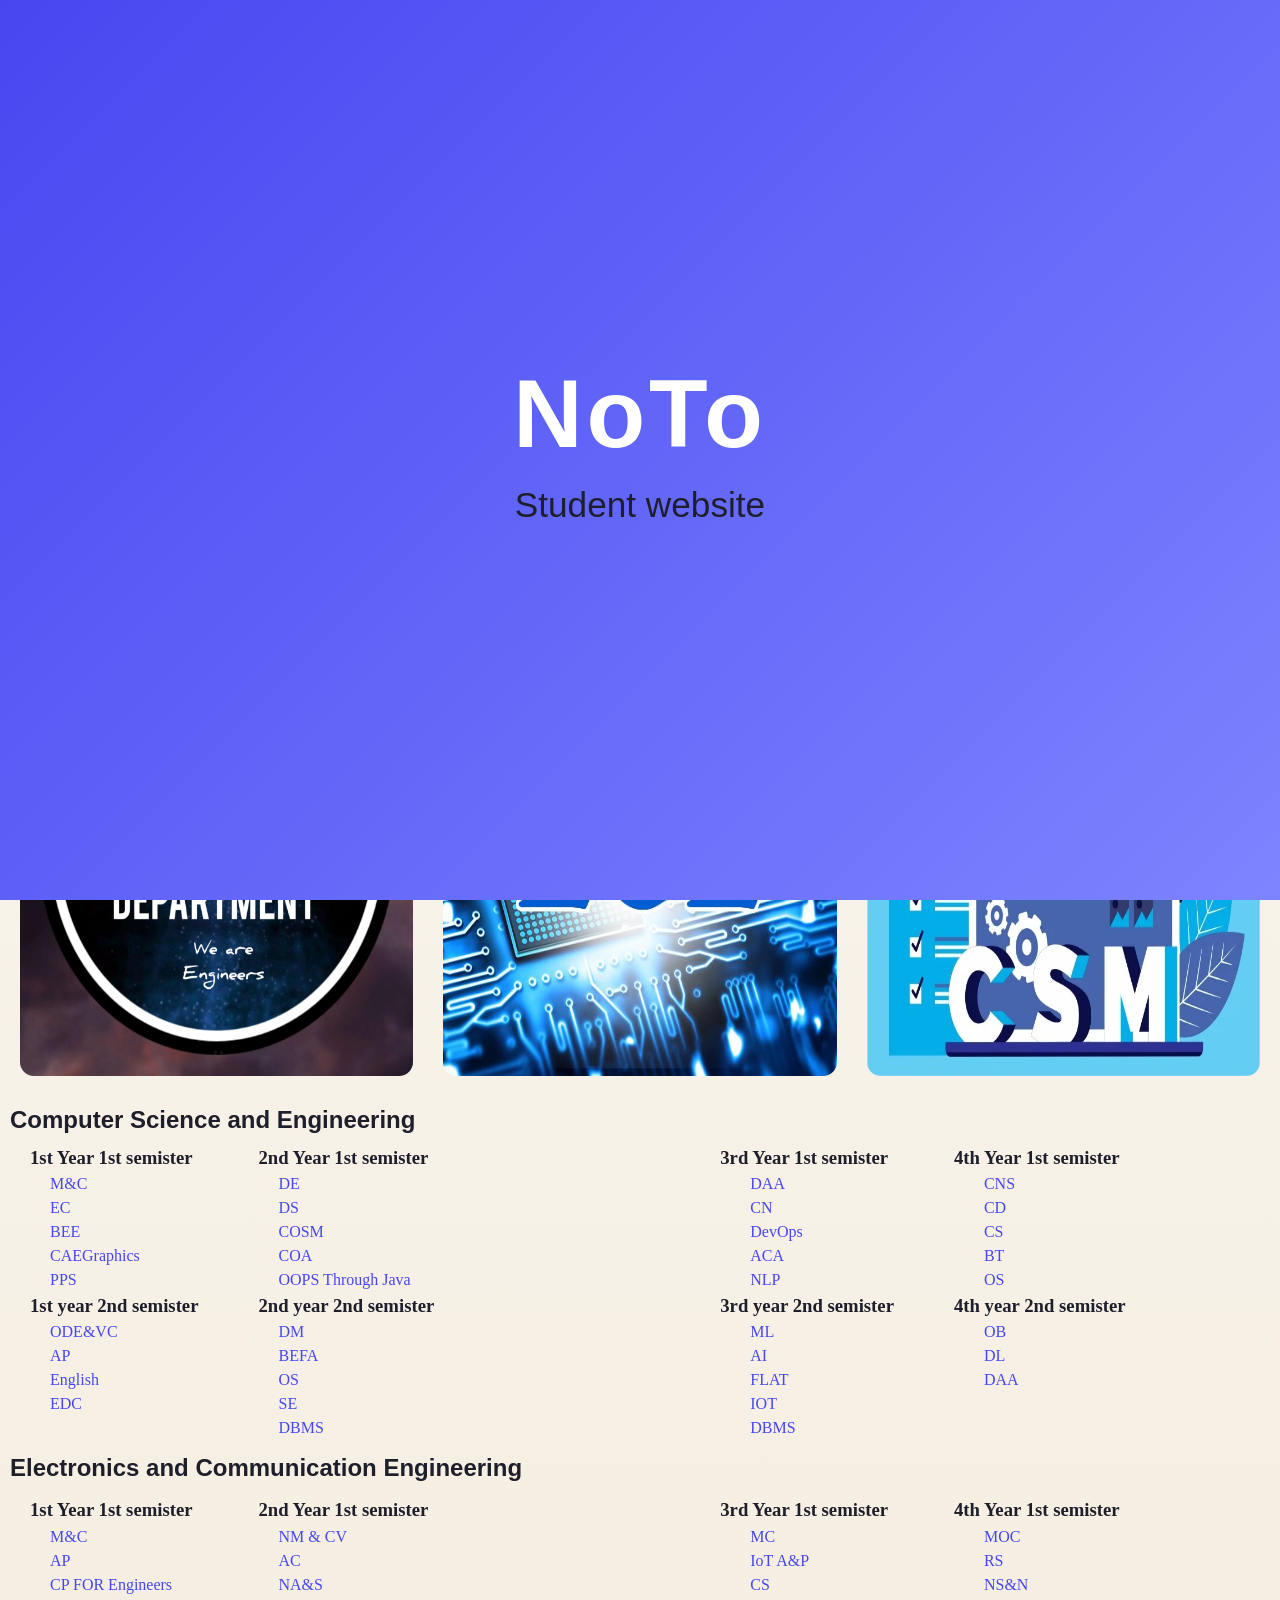
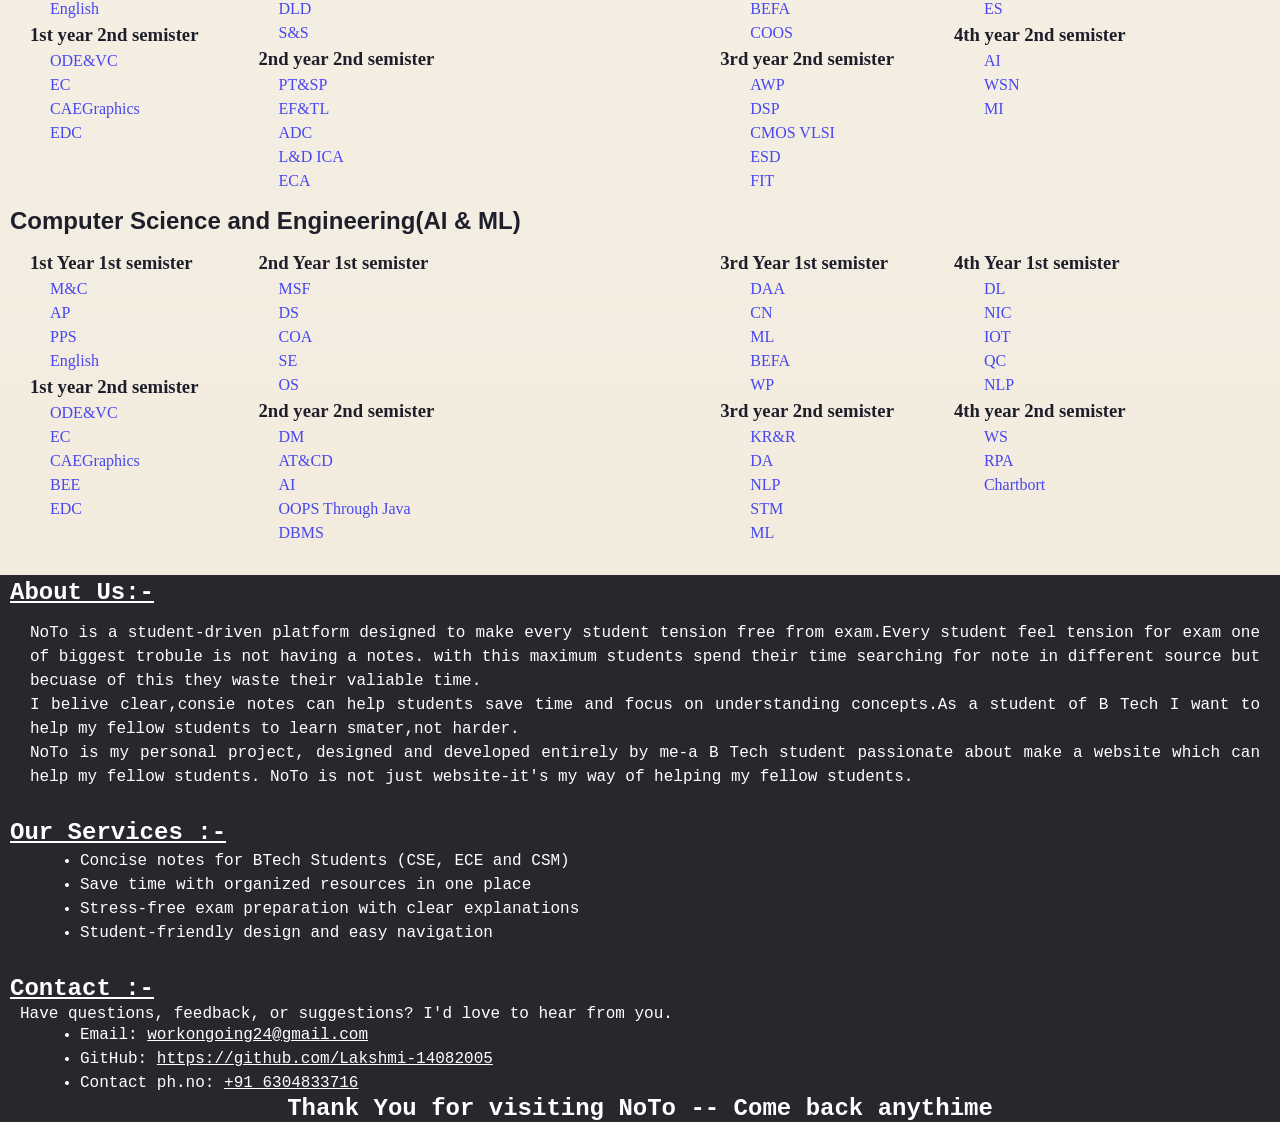
<file: index.html>
<!DOCTYPE html>
<html lang="en">
<head>
    <meta charset="UTF-8">
    <meta name="viewport" content="width=device-width, initial-scale=1.0">
    <title>Home Page</title>
    <link rel="stylesheet" href="style.css">
</head>
<body>
    <div class="intro-overlay">
        <div class="intro-content">
            <h1>NoTo</h1>
            <p class="intro-subtitle">Student website</p>
        </div>
    </div>

    <div class="home">
        
            <div class="logo">
                <img src="logo_noto.jpeg" alt="Noto_logo">
                <h2>NoTo</h2>
            </div>
            
            <div class="tag">
                <nav>
                    <ul>
                        <li><a href="#home">Home</a></li>
                        <li><a href="#Sub">Departments</a></li>
                        <li><a href="#aboutus">About Us</a></li>
                        <li><a href="#service">Services</a></li>
                        <li><a href="#contact">Contact</a></li>
                    </ul>
                    <form class="nav-search" action="#" role="search">
                        <input type="search" name="q" placeholder="Search notes..." aria-label="Search notes">
                    </form>
                </nav>
            </div>
        
     </div>
    <section id="home">
        <div class="he_ad">
            <div id="intro">
                <h1>NoTo</h1>
                <p><i>Welcome to Noto. Let's explore Engineering world together.</i></p>
                <p><i>Explore NoTo for notes across most CSE, CSM, and ECE subjects created to make learning easier for students.</i></p>
                <p id="tag">Let's explore NoTo</p>
               <a href="#Sub"> <img src="arrow.gif" alt="arrow"></a>
            </div>
            <div id="intro_img">
                <img src="intro_img.jpg" alt="reading_img" width="20px" height="40px">
            </div>
        </div>  
    </section>
    <section id="Sub">
          <div class="sub_info">
            <H2>Choose your Department</H2>
           <div class="img_dep">
                <a href="#cse">
                    <img src="CSE_logo.jpg" alt="cse_img">
                </a>
               <a href="#ece"> 
                    <img src="ece_logo.jpg" alt="ece_img">
                </a>
                <a href="#csm">
                    <img src="csm_logo.webp" alt="csm_img">
                </a>
            </div>
        </div>
    </section>
    <section id="cse"> 
            <h1>Computer Science and Engineering</h1>
        <div class="heading">
        <div class="part-one">
            <div class="first-year">
                <h3>1st Year 1st semister</h3>
                <ul>
                    <li><a href="#">M&C</a></li>
                    <li><a href="#">EC</a></li>
                    <li><a href="#">BEE</a></li>
                    <li><a href="#">CAEGraphics</a></li>
                    <li><a href="#">PPS</a></li>
                </ul>
                <h3>1st year 2nd semister</h3>
                <ul>  
                    <li><a href="#">ODE&VC</a></li>
                    <li><a href="#">AP</a></li>
                    <li><a href="#">English</a></li>
                    <li><a href="#">EDC</a></li>
                </ul> 
            </div>
            <div class="second-year">
                <h3>2nd Year 1st semister</h3>
                <ul>
                    <li><a href="#">DE</a></li>
                    <li><a href="#">DS</a></li>
                    <li><a href="#">COSM</a></li>
                    <li><a href="#">COA</a></li>
                    <li><a href="#">OOPS Through Java</a></li>
                </ul>
                <h3>2nd year 2nd semister</h3>
                <ul>   
                    <li><a href="#">DM</a></li>
                    <li><a href="#">BEFA</a></li>
                    <li><a href="#">OS</a></li>
                    <li><a href="#">SE</a></li>
                    <li><a href="#">DBMS</a></li>
                </ul>
                
            </div>
        </div>
        <div class="part-two">
            <div class="third-year">
                <h3>3rd Year 1st semister</h3>
                <ul>
                    <li><a href="#">DAA</a></li>
                    <li><a href="#">CN</a></li>
                    <li><a href="#">DevOps</a></li>
                    <li><a href="#">ACA</a></li>
                    <li><a href="#">NLP</a></li>
                </ul>
                 <h3>3rd year 2nd semister</h3>
                <ul>
                    <li><a href="#">ML</a></li>
                    <li><a href="#">AI</a></li>
                    <li><a href="#">FLAT</a></li>
                    <li><a href="#">IOT</a></li>
                    <li><a href="#">DBMS</a></li>
                </ul>
            </div>
            <div class="final-year">
                 <h3>4th Year 1st semister</h3>
                    <ul>
                        <li><a href="#">CNS</a></li>
                        <li><a href="#">CD</a></li>
                        <li><a href="#">CS</a></li>
                        <li><a href="#">BT</a></li>
                        <li><a href="#">OS</a></li>
                    </ul>
                 <h3>4th year 2nd semister</h3>
                    <ul>
                        <li><a href="#">OB</a></li>
                        <li><a href="#">DL</a></li>
                        <li><a href="#">DAA</a></li>
                    </ul>
            </div>
            </div>
        </div>
    </section>
    <!-- ********************************************************* -->
    <section id="ece">
         <div class="heading"><h1>Electronics and Communication Engineering</h1></div>
        <div class="heading">
         <div class="part-one">
          
            <div class="first-year">
            <h3>1st Year 1st semister</h3>
                <ul>
                    <li><a href="#">M&C</a></li>
                    <li><a href="#">AP</a></li>
                    <li><a href="#">CP FOR Engineers</a></li>
                    <li><a href="#">English</a></li>
                </ul>
            <h3>1st year 2nd semister</h3>
                <ul>
                    <li><a href="#">ODE&VC</a></li>
                    <li><a href="#">EC</a></li>
                    <li><a href="#">CAEGraphics</a></li>
                    <li><a href="#">EDC</a></li>
                </ul> 
            </div>
            <div class="second-year">
                <h3>2nd Year 1st semister</h3>
                <ul>
                    <li><a href="#">NM & CV</a></li>
                    <li><a href="#">AC</a></li>
                    <li><a href="#">NA&S</a></li>
                    <li><a href="#">DLD</a></li>
                    <li><a href="#">S&S</a></li>
                </ul>
                <h3>2nd year 2nd semister</h3>
                <ul>
                    <li><a href="#">PT&SP</a></li>
                    <li><a href="#">EF&TL</a></li>
                    <li><a href="#">ADC</a></li>
                    <li><a href="#">L&D ICA</a></li>
                    <li><a href="#">ECA</a></li>
                </ul>
            </div>
        </div>
        <div class="part-two">
            <div class="third-year">
                <h3>3rd Year 1st semister</h3>
                <ul>
                    <li><a href="#">MC</a></li>
                    <li><a href="#">IoT A&P</a></li>
                    <li><a href="#">CS</a></li>
                    <li><a href="#">BEFA</a></li>
                    <li><a href="#">COOS</a></li>
                </ul>
                <h3>3rd year 2nd semister</h3>
                <ul>
                    <li><a href="#">AWP</a></li>
                    <li><a href="#">DSP</a></li>
                    <li><a href="#">CMOS VLSI</a></li>
                    <li><a href="#">ESD</a></li>
                    <li><a href="#">FIT</a></li>
                </ul>
            </div>
            <div class="final-year">
                 <h3>4th Year 1st semister</h3>
                <ul>
                    <li><a href="#">MOC</a></li>
                    <li><a href="#">RS</a></li>
                    <li><a href="#">NS&N</a></li>
                    <li><a href="#">ES</a></li>
                </ul>
                <h3>4th year 2nd semister</h3>
                <ul>
                    <li><a href="#">AI</a></li>
                    <li><a href="#">WSN</a></li>
                    <li><a href="#">MI</a></li>
                </ul>
            </div>
          </div>  
        </div>
    </section>
    <!-- *********************************************************** -->
     <section id="csm">
         <div class="heading"><h1>Computer Science and Engineering(AI & ML)</h1></div>
        <div class="heading">
         <div class="part-one">
          
            <div class="first-year">
                <h3>1st Year 1st semister</h3>
                <ul>
                    <li><a href="#">M&C</a></li>
                    <li><a href="#">AP</a></li>
                    <li><a href="#">PPS</a></li>
                    <li><a href="#">English</a></li>  
                </ul>
                <h3>1st year 2nd semister</h3>
                <ul>
                    <li><a href="#">ODE&VC</a></li>
                    <li><a href="#">EC</a></li>
                    <li><a href="#">CAEGraphics</a></li>
                    <li><a href="#">BEE</a></li>
                    <li><a href="#">EDC</a></li>
                </ul>
            </div>
            <div class="second-year">
                <h3>2nd Year 1st semister</h3>
                <ul>
                    <li><a href="#">MSF</a></li>
                    <li><a href="#">DS</a></li>
                    <li><a href="#">COA</a></li>
                    <li><a href="#">SE</a></li>
                    <li><a href="#">OS</a></li>
                </ul>
                <h3>2nd year 2nd semister</h3>
                <ul>
                    <li><a href="#">DM</a></li>
                    <li><a href="#">AT&CD</a></li>
                    <li><a href="#">AI</a></li>
                    <li><a href="#">OOPS Through Java</a></li>
                    <li><a href="#">DBMS</a></li>
                </ul>
            </div>
        </div>
        <div class="part-two">
            <div class="third-year">
                <h3>3rd Year 1st semister</h3>
                <ul>
                    <li><a href="#">DAA</a></li>
                    <li><a href="#">CN</a></li>
                    <li><a href="#">ML</a></li>
                    <li><a href="#">BEFA</a></li>
                    <li><a href="#">WP</a></li>
                </ul>
                <h3>3rd year 2nd semister</h3>
                <ul>
                    <li><a href="#">KR&R</a></li>
                    <li><a href="#">DA</a></li>
                    <li><a href="#">NLP</a></li>
                    <li><a href="#">STM</a></li>
                    <li><a href="#">ML</a></li>
                </ul>
            </div>
            <div class="final-year">
                <h3>4th Year 1st semister</h3>
                <ul>
                    <li><a href="#">DL</a></li>
                    <li><a href="#">NIC</a></li>
                    <li><a href="#">IOT</a></li>
                    <li><a href="#">QC</a></li>
                    <li><a href="#">NLP</a></li>
                </ul>
                <h3>4th year 2nd semister</h3>
                <ul>
                    <li><a href="#">WS</a></li>
                    <li><a href="#">RPA</a></li>
                    <li><a href="#">Chartbort</a></li>
                </ul>
            </div>
          </div>
        </div>
    </section>
    <!-- ********************************** -->
    <footer>
      <section id="aboutus">
            <div class="about_us">
                <h2>About Us:-</h2>
                <div id="first_p">
                    <p>NoTo is a student-driven platform designed to make every student tension free from exam.Every student feel tension for exam one of biggest trobule is not having a notes. with this maximum students spend their time searching for note in different source but becuase of this they waste their valiable time.</p>
                </div>
                <div id="second_p">
                    <p>I belive clear,consie notes can help students save time and focus on understanding concepts.As a student of B Tech I want to help my fellow students to learn smater,not harder.</p>
                </div>
                <div id="third_p">
                    <p>NoTo is my personal project, designed and developed entirely by me-a B Tech student passionate about make a website which can help my fellow students.
                    NoTo is not just website-it's my way of helping my fellow students.</p>
                </div>
            </div>
        </section>
        <section id="service">
        <div class="ser_vice">
            <h2>Our Services :-</h2>
            <ul>
                <li>Concise notes for BTech Students (CSE, ECE and CSM)</li>
                <li>Save time with organized resources in one place </li>
                <li>Stress-free exam preparation with clear explanations</li>
                <li>Student-friendly design and easy navigation</li>
            </ul>
        </div>
    </section>
    <section id="contact">
        <div class="con_tact">
            <h2>Contact :-</h2>
            <p>Have questions, feedback, or suggestions? I'd love to hear from you.</p>
            <ul>
                <li>Email: <a href="mailto:workongoing24@gmail.com">workongoing24@gmail.com</a></li>
                <li>GitHub: <a href="https://github.com/Lakshmi-14082005" target="_blank">https://github.com/Lakshmi-14082005</a></li>
                <li>Contact ph.no: <a href="tel:+916304833716">+91 6304833716</a></li>
            </ul>
        </div>
    </section>

    <div id="thank_you">Thank You for visiting NoTo -- Come back anythime</div>

    </footer>
    <script>
        window.addEventListener('load', function() {
            setTimeout(function() {
                var overlay = document.querySelector('.intro-overlay');
                if (overlay) {
                    overlay.classList.add('intro-hidden');
                }
            }, 2500);
        });
    </script>
</body>
</html>
</file>
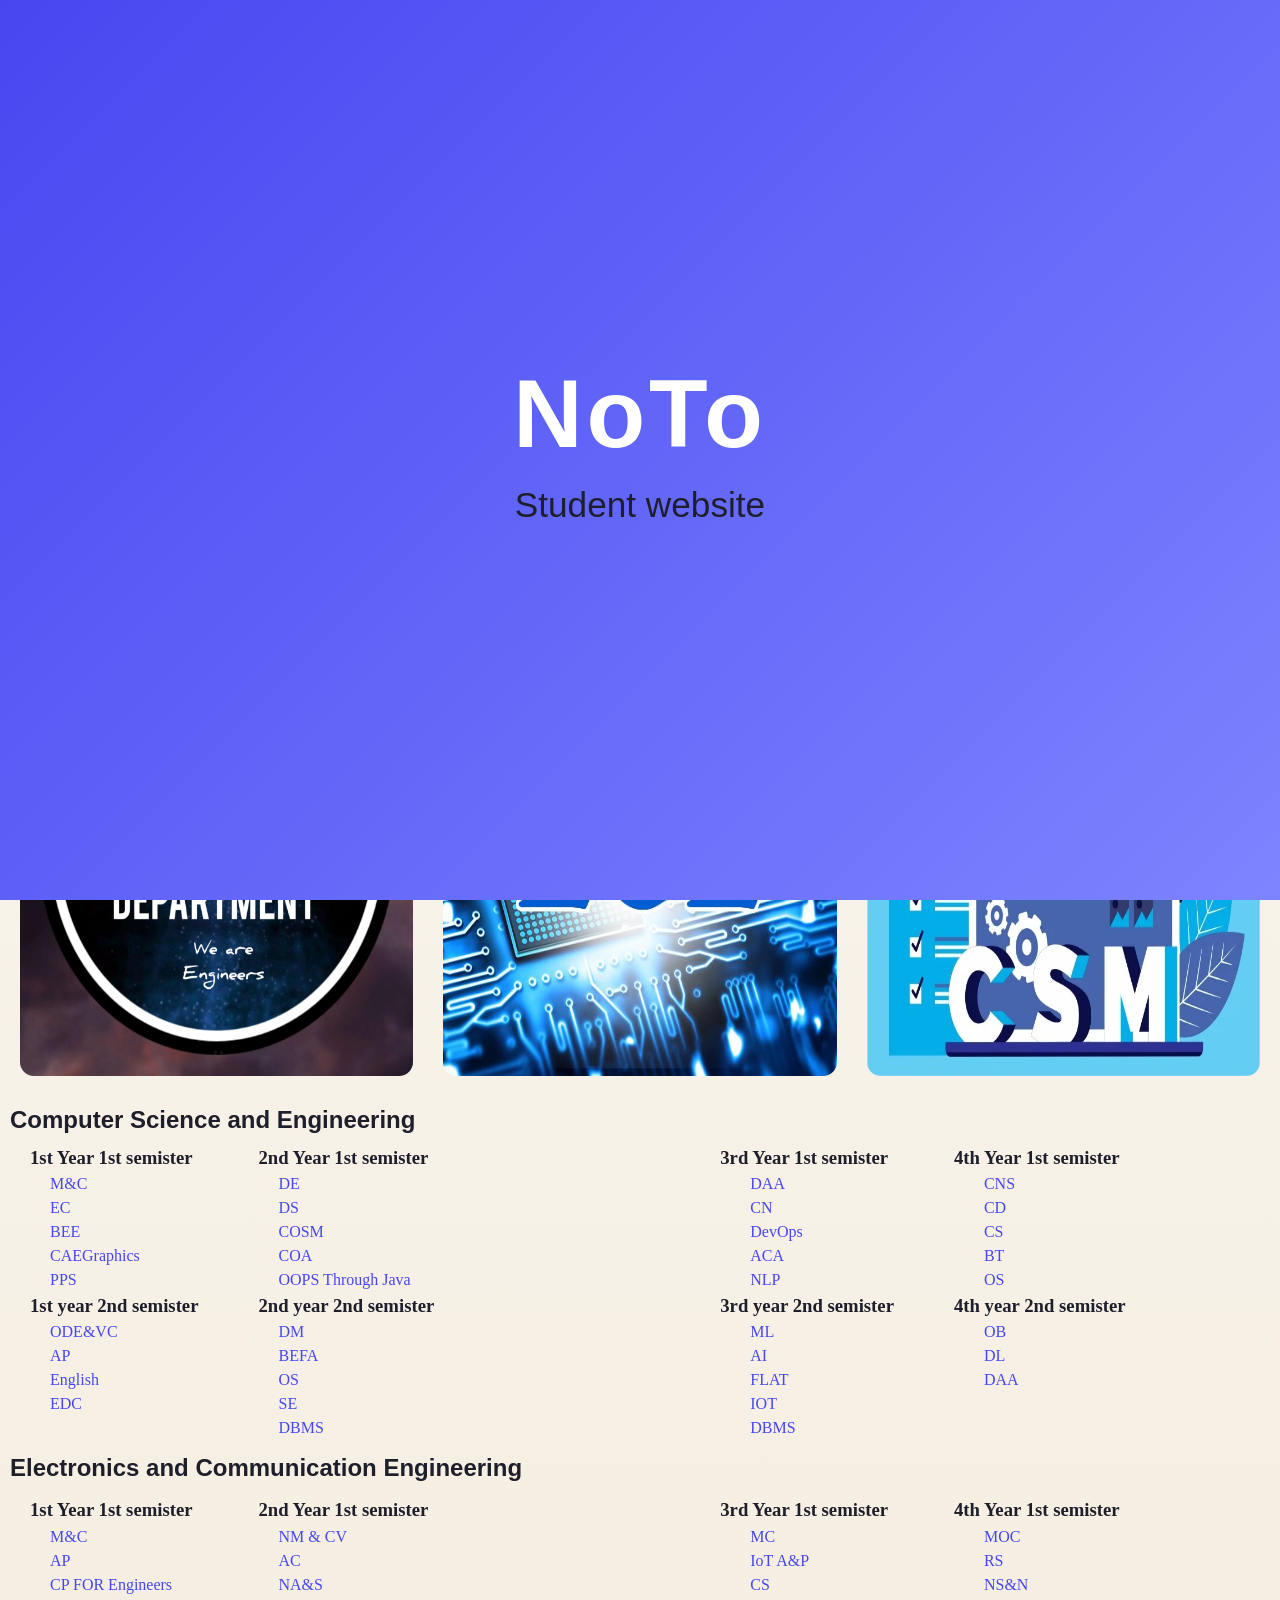
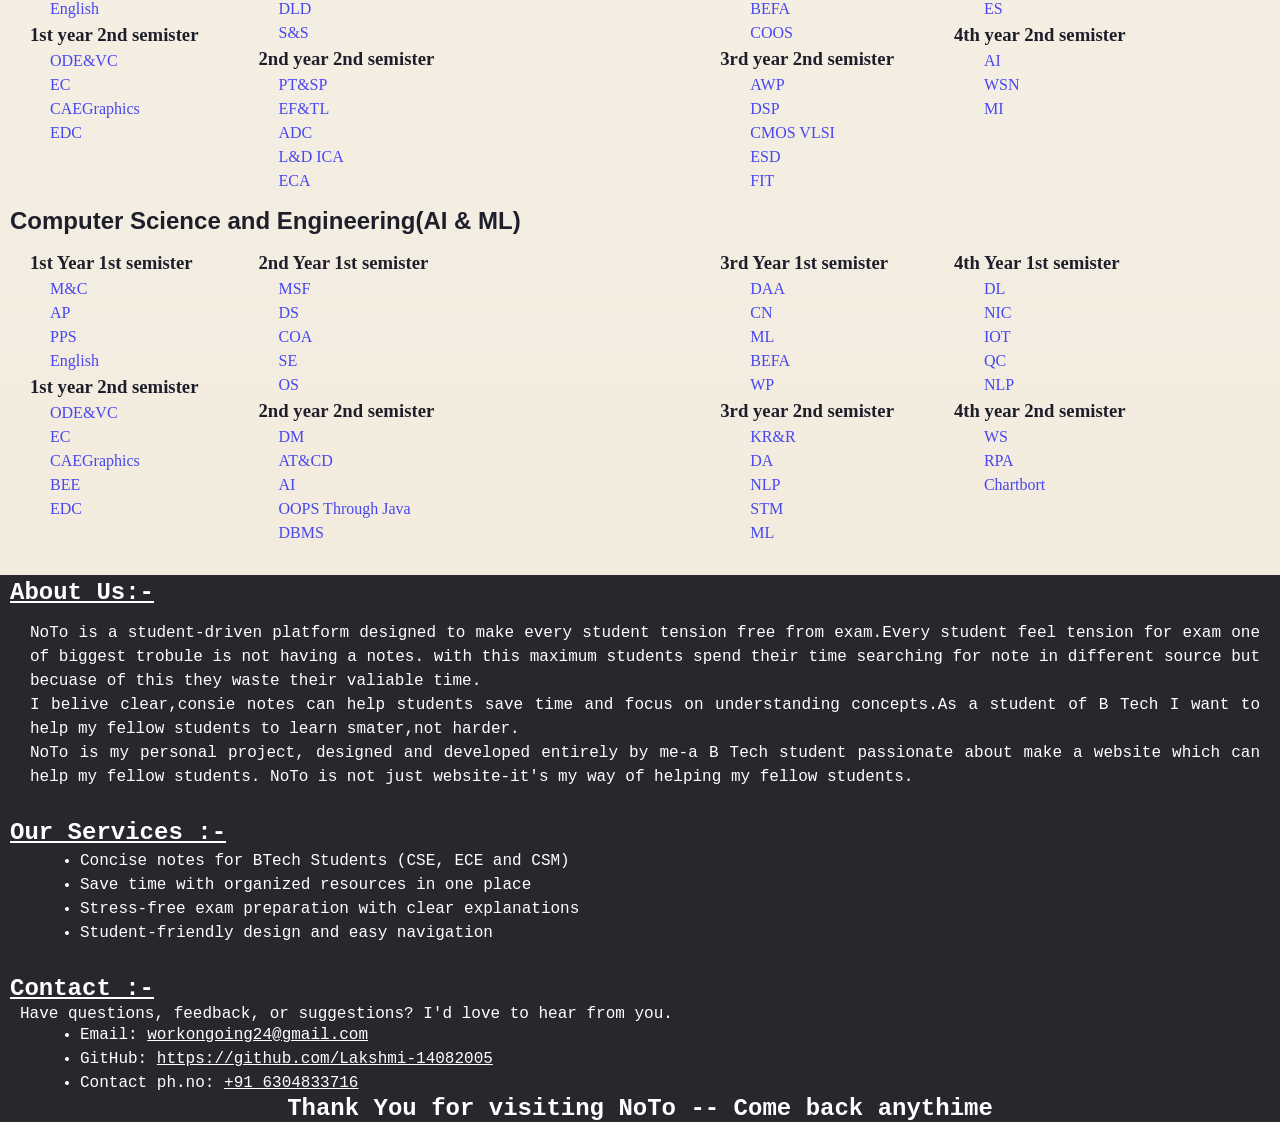
<file: noteswebsite/notes.html>
<!DOCTYPE html>
<html lang="en">
<head>
    <meta charset="UTF-8">
    <meta name="viewport" content="width=device-width, initial-scale=1.0">
    <title>Home Page</title>
    <link rel="stylesheet" href="style.css">
</head>
<body>
    <div class="intro-overlay">
        <div class="intro-content">
            <h1>NoTo</h1>
            <p class="intro-subtitle">Student website</p>
        </div>
    </div>

    <div class="home">
        
            <div class="logo">
                <img src="logo_noto.jpeg" alt="Noto_logo">
                <h2>NoTo</h2>
            </div>
            
            <div class="tag">
                <nav>
                    <ul>
                        <li><a href="#home">Home</a></li>
                        <li><a href="#Sub">Departments</a></li>
                        <li><a href="#aboutus">About Us</a></li>
                        <li><a href="#service">Services</a></li>
                        <li><a href="#contact">Contact</a></li>
                    </ul>
                    <form class="nav-search" action="#" role="search">
                        <input type="search" name="q" placeholder="Search notes..." aria-label="Search notes">
                    </form>
                </nav>
            </div>
        
     </div>
    <section id="home">
        <div class="he_ad">
            <div id="intro">
                <h1>NoTo</h1>
                <p><i>Welcome to Noto. Let's explore Engineering world together.</i></p>
                <p><i>Explore NoTo for notes across most CSE, CSM, and ECE subjects created to make learning easier for students.</i></p>
                <p id="tag">Let's explore NoTo</p>
               <a href="#Sub"> <img src="arrow.gif" alt="arrow"></a>
            </div>
            <div id="intro_img">
                <img src="intro_img.jpg" alt="reading_img" width="20px" height="40px">
            </div>
        </div>  
    </section>
    <section id="Sub">
          <div class="sub_info">
            <H2>Choose your Department</H2>
           <div class="img_dep">
                <a href="#cse">
                    <img src="CSE_logo.jpg" alt="cse_img">
                </a>
               <a href="#ece"> 
                    <img src="ece_logo.jpg" alt="ece_img">
                </a>
                <a href="#csm">
                    <img src="csm_logo.webp" alt="csm_img">
                </a>
            </div>
        </div>
    </section>
    <section id="cse"> 
            <h1>Computer Science and Engineering</h1>
        <div class="heading">
        <div class="part-one">
            <div class="first-year">
                <h3>1st Year 1st semister</h3>
                <ul>
                    <li><a href="#">M&C</a></li>
                    <li><a href="#">EC</a></li>
                    <li><a href="#">BEE</a></li>
                    <li><a href="#">CAEGraphics</a></li>
                    <li><a href="#">PPS</a></li>
                </ul>
                <h3>1st year 2nd semister</h3>
                <ul>  
                    <li><a href="#">ODE&VC</a></li>
                    <li><a href="#">AP</a></li>
                    <li><a href="#">English</a></li>
                    <li><a href="#">EDC</a></li>
                </ul> 
            </div>
            <div class="second-year">
                <h3>2nd Year 1st semister</h3>
                <ul>
                    <li><a href="#">DE</a></li>
                    <li><a href="#">DS</a></li>
                    <li><a href="#">COSM</a></li>
                    <li><a href="#">COA</a></li>
                    <li><a href="#">OOPS Through Java</a></li>
                </ul>
                <h3>2nd year 2nd semister</h3>
                <ul>   
                    <li><a href="#">DM</a></li>
                    <li><a href="#">BEFA</a></li>
                    <li><a href="#">OS</a></li>
                    <li><a href="#">SE</a></li>
                    <li><a href="#">DBMS</a></li>
                </ul>
                
            </div>
        </div>
        <div class="part-two">
            <div class="third-year">
                <h3>3rd Year 1st semister</h3>
                <ul>
                    <li><a href="#">DAA</a></li>
                    <li><a href="#">CN</a></li>
                    <li><a href="#">DevOps</a></li>
                    <li><a href="#">ACA</a></li>
                    <li><a href="#">NLP</a></li>
                </ul>
                 <h3>3rd year 2nd semister</h3>
                <ul>
                    <li><a href="#">ML</a></li>
                    <li><a href="#">AI</a></li>
                    <li><a href="#">FLAT</a></li>
                    <li><a href="#">IOT</a></li>
                    <li><a href="#">DBMS</a></li>
                </ul>
            </div>
            <div class="final-year">
                 <h3>4th Year 1st semister</h3>
                    <ul>
                        <li><a href="#">CNS</a></li>
                        <li><a href="#">CD</a></li>
                        <li><a href="#">CS</a></li>
                        <li><a href="#">BT</a></li>
                        <li><a href="#">OS</a></li>
                    </ul>
                 <h3>4th year 2nd semister</h3>
                    <ul>
                        <li><a href="#">OB</a></li>
                        <li><a href="#">DL</a></li>
                        <li><a href="#">DAA</a></li>
                    </ul>
            </div>
            </div>
        </div>
    </section>
    <!-- ********************************************************* -->
    <section id="ece">
         <div class="heading"><h1>Electronics and Communication Engineering</h1></div>
        <div class="heading">
         <div class="part-one">
          
            <div class="first-year">
            <h3>1st Year 1st semister</h3>
                <ul>
                    <li><a href="#">M&C</a></li>
                    <li><a href="#">AP</a></li>
                    <li><a href="#">CP FOR Engineers</a></li>
                    <li><a href="#">English</a></li>
                </ul>
            <h3>1st year 2nd semister</h3>
                <ul>
                    <li><a href="#">ODE&VC</a></li>
                    <li><a href="#">EC</a></li>
                    <li><a href="#">CAEGraphics</a></li>
                    <li><a href="#">EDC</a></li>
                </ul> 
            </div>
            <div class="second-year">
                <h3>2nd Year 1st semister</h3>
                <ul>
                    <li><a href="#">NM & CV</a></li>
                    <li><a href="#">AC</a></li>
                    <li><a href="#">NA&S</a></li>
                    <li><a href="#">DLD</a></li>
                    <li><a href="#">S&S</a></li>
                </ul>
                <h3>2nd year 2nd semister</h3>
                <ul>
                    <li><a href="#">PT&SP</a></li>
                    <li><a href="#">EF&TL</a></li>
                    <li><a href="#">ADC</a></li>
                    <li><a href="#">L&D ICA</a></li>
                    <li><a href="#">ECA</a></li>
                </ul>
            </div>
        </div>
        <div class="part-two">
            <div class="third-year">
                <h3>3rd Year 1st semister</h3>
                <ul>
                    <li><a href="#">MC</a></li>
                    <li><a href="#">IoT A&P</a></li>
                    <li><a href="#">CS</a></li>
                    <li><a href="#">BEFA</a></li>
                    <li><a href="#">COOS</a></li>
                </ul>
                <h3>3rd year 2nd semister</h3>
                <ul>
                    <li><a href="#">AWP</a></li>
                    <li><a href="#">DSP</a></li>
                    <li><a href="#">CMOS VLSI</a></li>
                    <li><a href="#">ESD</a></li>
                    <li><a href="#">FIT</a></li>
                </ul>
            </div>
            <div class="final-year">
                 <h3>4th Year 1st semister</h3>
                <ul>
                    <li><a href="#">MOC</a></li>
                    <li><a href="#">RS</a></li>
                    <li><a href="#">NS&N</a></li>
                    <li><a href="#">ES</a></li>
                </ul>
                <h3>4th year 2nd semister</h3>
                <ul>
                    <li><a href="#">AI</a></li>
                    <li><a href="#">WSN</a></li>
                    <li><a href="#">MI</a></li>
                </ul>
            </div>
          </div>  
        </div>
    </section>
    <!-- *********************************************************** -->
     <section id="csm">
         <div class="heading"><h1>Computer Science and Engineering(AI & ML)</h1></div>
        <div class="heading">
         <div class="part-one">
          
            <div class="first-year">
                <h3>1st Year 1st semister</h3>
                <ul>
                    <li><a href="#">M&C</a></li>
                    <li><a href="#">AP</a></li>
                    <li><a href="#">PPS</a></li>
                    <li><a href="#">English</a></li>  
                </ul>
                <h3>1st year 2nd semister</h3>
                <ul>
                    <li><a href="#">ODE&VC</a></li>
                    <li><a href="#">EC</a></li>
                    <li><a href="#">CAEGraphics</a></li>
                    <li><a href="#">BEE</a></li>
                    <li><a href="#">EDC</a></li>
                </ul>
            </div>
            <div class="second-year">
                <h3>2nd Year 1st semister</h3>
                <ul>
                    <li><a href="#">MSF</a></li>
                    <li><a href="#">DS</a></li>
                    <li><a href="#">COA</a></li>
                    <li><a href="#">SE</a></li>
                    <li><a href="#">OS</a></li>
                </ul>
                <h3>2nd year 2nd semister</h3>
                <ul>
                    <li><a href="#">DM</a></li>
                    <li><a href="#">AT&CD</a></li>
                    <li><a href="#">AI</a></li>
                    <li><a href="#">OOPS Through Java</a></li>
                    <li><a href="#">DBMS</a></li>
                </ul>
            </div>
        </div>
        <div class="part-two">
            <div class="third-year">
                <h3>3rd Year 1st semister</h3>
                <ul>
                    <li><a href="#">DAA</a></li>
                    <li><a href="#">CN</a></li>
                    <li><a href="#">ML</a></li>
                    <li><a href="#">BEFA</a></li>
                    <li><a href="#">WP</a></li>
                </ul>
                <h3>3rd year 2nd semister</h3>
                <ul>
                    <li><a href="#">KR&R</a></li>
                    <li><a href="#">DA</a></li>
                    <li><a href="#">NLP</a></li>
                    <li><a href="#">STM</a></li>
                    <li><a href="#">ML</a></li>
                </ul>
            </div>
            <div class="final-year">
                <h3>4th Year 1st semister</h3>
                <ul>
                    <li><a href="#">DL</a></li>
                    <li><a href="#">NIC</a></li>
                    <li><a href="#">IOT</a></li>
                    <li><a href="#">QC</a></li>
                    <li><a href="#">NLP</a></li>
                </ul>
                <h3>4th year 2nd semister</h3>
                <ul>
                    <li><a href="#">WS</a></li>
                    <li><a href="#">RPA</a></li>
                    <li><a href="#">Chartbort</a></li>
                </ul>
            </div>
          </div>
        </div>
    </section>
    <!-- ********************************** -->
    <footer>
      <section id="aboutus">
            <div class="about_us">
                <h2>About Us:-</h2>
                <div id="first_p">
                    <p>NoTo is a student-driven platform designed to make every student tension free from exam.Every student feel tension for exam one of biggest trobule is not having a notes. with this maximum students spend their time searching for note in different source but becuase of this they waste their valiable time.</p>
                </div>
                <div id="second_p">
                    <p>I belive clear,consie notes can help students save time and focus on understanding concepts.As a student of B Tech I want to help my fellow students to learn smater,not harder.</p>
                </div>
                <div id="third_p">
                    <p>NoTo is my personal project, designed and developed entirely by me-a B Tech student passionate about make a website which can help my fellow students.
                    NoTo is not just website-it's my way of helping my fellow students.</p>
                </div>
            </div>
        </section>
        <section id="service">
        <div class="ser_vice">
            <h2>Our Services :-</h2>
            <ul>
                <li>Concise notes for BTech Students (CSE, ECE and CSM)</li>
                <li>Save time with organized resources in one place </li>
                <li>Stress-free exam preparation with clear explanations</li>
                <li>Student-friendly design and easy navigation</li>
            </ul>
        </div>
    </section>
    <section id="contact">
        <div class="con_tact">
            <h2>Contact :-</h2>
            <p>Have questions, feedback, or suggestions? I'd love to hear from you.</p>
            <ul>
                <li>Email: <a href="mailto:workongoing24@gmail.com">workongoing24@gmail.com</a></li>
                <li>GitHub: <a href="https://github.com/Lakshmi-14082005" target="_blank">https://github.com/Lakshmi-14082005</a></li>
                <li>Contact ph.no: <a href="tel:+916304833716">+91 6304833716</a></li>
            </ul>
        </div>
    </section>

    <div id="thank_you">Thank You for visiting NoTo -- Come back anythime</div>

    </footer>
    <script>
        window.addEventListener('load', function() {
            setTimeout(function() {
                var overlay = document.querySelector('.intro-overlay');
                if (overlay) {
                    overlay.classList.add('intro-hidden');
                }
            }, 2500);
        });
    </script>
</body>
</html>
</file>
<file: style.css>
:root {
    --background: #f8f4ea;
    --surface: #ffffff;
    --primary: #4747f1;
    --text: #1f1f2b;
    --muted: #5d5d7a;
    --radius: 14px;
    --transition: 180ms ease;
}

* {
    margin: 0;
    padding: 0;
    box-sizing: border-box;
}

html {
    font-family: 'Inter', Arial, sans-serif;
    color: var(--text);
    background: var(--background);
}

body {
    min-height: 100vh;
    padding-top: 64px;
    background: linear-gradient(180deg, #fbf7f1 0%, #f0e8d9 100%);
}

.intro-overlay {
    position: fixed;
    inset: 0;
    z-index: 2000;
    display: flex;
    align-items: center;
    justify-content: center;
    padding: 0 24px;
    background: linear-gradient(135deg, #4747f1, #7c84ff);
    color: #ffffff;
    text-align: center;
}

.intro-overlay .intro-content h1 {
    margin: 0;
    font-size: clamp(4rem, 12vw, 6rem);
    letter-spacing: 0.04em;
    opacity: 0;
    animation: fadeSlide 2.6s ease forwards;
}

.intro-overlay .intro-subtitle {
    margin-top: 1rem;
    font-size: clamp(1.5rem, 3vw, 2.2rem);
    opacity: 0;
    animation:fadeSlide 2.6s ease 0.3s forwards;
}

.intro-overlay.intro-hidden {
    animation: fadeOutOverlay 0.8s ease forwards;
    animation-fill-mode: forwards;
    pointer-events: none;
}

@keyframes fadeSlide {
    from {
        opacity: 0;
        transform: translateY(24px);
    }
    to {
        opacity: 1;
        transform: translateY(0);
    }
}

@keyframes fadeOutOverlay {
    from {
        opacity: 1;
    }
    to {
        opacity: 0;
    }
}

section {
    scroll-margin-top: 96px;
}

body.intro-page {
    padding-top: 0;
}

.intro-screen {
    min-height: 100vh;
    display: flex;
    flex-direction: column;
    justify-content: center;
    align-items: center;
    text-align: center;
    padding: 0 24px;
    background: linear-gradient(180deg, #f3f0ff 0%, #eef7ff 100%);
}

.intro-title,
.intro-subtitle,
.intro-note {
    opacity: 0;
}

.intro-title {
    font-size: clamp(3.5rem, 10vw, 6rem);
    color: var(--primary);
    margin-bottom: 0.5rem;
    animation: revealTitle 2s ease forwards;
}

.intro-subtitle {
    font-size: clamp(1.5rem, 4vw, 2.5rem);
    color: var(--text);
    margin-bottom: 1rem;
    animation: revealSubtitle 2s ease 0.3s forwards;
}

.intro-note {
    color: var(--muted);
    font-size: 1rem;
    letter-spacing: 0.03em;
    animation: revealNote 2s ease 0.6s forwards;
}

@keyframes revealTitle {
    0% {
        opacity: 0;
        transform: translateY(40px) scale(0.95);
    }
    100% {
        opacity: 1;
        transform: translateY(0) scale(1);
    }
}

@keyframes revealSubtitle {
    0% {
        opacity: 0;
        transform: translateY(30px);
    }
    100% {
        opacity: 1;
        transform: translateY(0);
    }
}

@keyframes revealNote {
    0% {
        opacity: 0;
        transform: translateY(20px);
    }
    100% {
        opacity: 1;
        transform: translateY(0);
    }
}

img {
    display: block;
    max-width: 100%;
    height: auto;
}

.home {
    position: fixed;
    top: 0;
    left: 0;
    right: 0;
    display: flex;
    justify-content: space-between;
    align-items: center;
    gap: 20px;
    min-height: 64px;
    padding: 0 24px;
    background: var(--primary);
    box-shadow: 0 18px 36px rgba(0, 0, 0, 0.12);
    z-index: 1000;
}

.logo {
    display: flex;
    align-items: center;
    gap: 12px;
    color: #ffffff;
    font-weight: 600;
}

.logo img {
    width: 50px;
    height: 50px;
    padding: 4px;
    border-radius: 50%;
    background: #ffffff;
    object-fit: cover;
}

.tag nav {
    display: flex;
    align-items: center;
    gap: 16px;
}

.tag nav ul {
    display: flex;
    gap: 24px;
    align-items: center;
    list-style: none;
}

.nav-search {
    display: flex;
    align-items: center;
    flex-shrink: 0;
}

.nav-search input[type="search"] {
    width: 220px;
    max-width: 100%;
    padding: 10px 14px;
    border-radius: 999px;
    border: 1px solid rgba(255, 255, 255, 0.45);
    background: rgba(255, 255, 255, 0.16);
    color: #ffffff;
    font-size: 0.95rem;
    outline: none;
    transition: background var(--transition), border-color var(--transition), width var(--transition), color var(--transition);
}

.nav-search input[type="search"]::placeholder {
    color: rgba(255, 255, 255, 0.75);
}

.nav-search input[type="search"]:focus {
    background: #ffffff;
    color: #1f1f2b;
    border-color: #e6e6ff;
    width: 260px;
}

.tag nav ul li a {
    color: #ffffff;
    text-decoration: none;
    font-size: 0.95rem;
    position: relative;
    padding-bottom: 8px;
    transition: color var(--transition), transform var(--transition);
}

.tag nav ul li a::after {
    
    content: '';
    position: absolute;
    left: 50%;
    bottom: 0;
    width: 6px;
    height: 6px;
    border-radius: 50%;
    background: #e6e6ff;
    opacity: 0;
    transform: translate(-50%, 8px);
    transition: opacity var(--transition), transform var(--transition);
}

.tag nav ul li a:hover,
.tag nav ul li a:focus-visible,
.tag nav ul li a.active,
.tag nav ul li.active a {
    color: #e6e6ff;
    transform: translateY(-4px);
   font-size: xx-large;
}

.tag nav ul li a:hover::after,
.tag nav ul li a:focus-visible::after,
.tag nav ul li a.active::after,
.tag nav ul li.active a::after {
    opacity: 1;
    transform: translate(-50%, 0);
    
}
.he_ad{
    margin-top: 40px;
    display:flex;
    justify-content:space-between;
    align-items:center;
}
#intro{
  margin-left: 40px ;
  line-height: 1.6;
  text-align: center;
}
#intro h1{
    font-size: 3.5rem;
    color: var(--primary);
}
#intro a{
    display: inline-block;
    margin-top: 24px;
}
#tag{
    font-weight: bold;
    font-size: 2.2rem;
}
#intro_img img{
    width:100%;
    height:auto;
    border-radius:var(--radius);
}
.img_dep{
    display:flex;
    flex-direction:row;
    gap:30px;
    padding: 20px;
}
.img_dep img{
    width:100vh;
    height:50vh;
    border-radius:var(--radius);
}
.heading{
    display: flex;
    flex-direction: row;
    gap: 20%;
    line-height: 1.5;
}
.part-one {
    display: flex;
    flex-direction: row;
    gap: 60px;
    font-family: 'Times New Roman', Times, serif;
    
    line-height: 1.5;
    font-size: medium;
    margin-left: 30px;

}
.part-one ul li{
    list-style: none;
    margin-left: 20px;
}
.part-one ul li a{
    text-decoration: none;
    color: #4747f1;
}
h1{
    margin: 10px;
}
.part-two {
    display: flex;
    flex-direction: row;
    gap: 60px;
    font-family: 'Times New Roman', Times, serif;
    line-height: 1.5;
    font-size: medium;
    margin-left: 30px;
}
.part-two ul li{
    list-style: none;
    margin-left: 30px;
}
.part-two ul li a{
    text-decoration: none;
    color: #4747f1;
}
footer{
    background-color: #27272e;
    color: white;
    font-family: 'Courier New', Courier, monospace;
}
.about_us{
     margin: 30px 20px 3px 10px ;
    line-height: 1.5;
    text-align: justify;

}
.about_us p{
    margin-left: 20px;
}
.about_us h2{
    font-weight: bolder;
    font-size: x-large;
    text-decoration: underline;
    margin-top: 30px;
    margin-bottom: 10px;
}
.ser_vice h2{
    text-decoration: underline;
    margin: 30px 20px 3px 10px ;
}
.ser_vice ul li{
    line-height: 1.5;
    margin-left: 80px;
}
.con_tact h2{
    text-decoration: underline;
    margin: 30px 20px 3px 10px ;
}
.con_tact p{
    margin-left: 20px;
}
.con_tact ul li{
    line-height: 1.5;
    margin-left: 80px;
    text-decoration: none;
    color: white;
}
.con_tact ul li a{
     
    color: white;
}
#thank_you{
    text-align: center;
    font-weight: bolder;
    font-size: x-large;
}

/* Responsive media queries */
@media (max-width: 1024px) {
    .home {
        padding: 0 16px;
    }

    .tag nav {
        flex-wrap: wrap;
        justify-content: center;
        gap: 12px;
    }

    .tag nav ul {
        gap: 16px;
        flex-wrap: wrap;
        justify-content: center;
    }

    .nav-search {
        width: 100%;
        justify-content: center;
    }

    .nav-search input[type="search"] {
        width: min(100%, 320px);
    }

    .he_ad,
    .heading,
    .img_dep,
    .part-one,
    .part-two {
        flex-direction: column;
        gap: 24px;
    }

    .part-one,
    .part-two {
        margin-left: 16px;
    }

    .img_dep img {
        width: 100%;
        height: auto;
    }
}

@media (max-width: 768px) {
    body {
        padding-top: 80px;
    }

    .home {
        flex-direction: column;
        align-items: flex-start;
        min-height: auto;
        padding: 14px 16px;
        gap: 12px;
    }

    .logo {
        width: 100%;
        justify-content: flex-start;
    }

    #intro {
        margin-left: 0;
        text-align: center;
        padding: 0 16px;
    }

    #intro h1 {
        font-size: 2.8rem;
    }

    .tag nav ul li a {
        font-size: 0.9rem;
    }

    .nav-search {
        width: 100%;
    }

    .nav-search input[type="search"] {
        width: 100%;
    }

    .about_us,
    .ser_vice,
    .con_tact {
        margin: 24px 16px;
    }

    .about_us p,
    .con_tact p {
        margin-left: 0;
    }

    .con_tact ul li,
    .ser_vice ul li,
    .part-one ul li,
    .part-two ul li {
        margin-left: 20px;
    }
}

@media (max-width: 480px) {
    .home {
        padding: 12px;
    }

    .logo {
        gap: 8px;
        font-size: 0.95rem;
    }

    .tag nav {
        flex-direction: column;
        align-items: stretch;
        gap: 12px;
    }

    .tag nav ul {
        gap: 12px;
        flex-wrap: wrap;
        justify-content: center;
    }

    .nav-search {
        width: 100%;
        justify-content: center;
    }

    .nav-search input[type="search"] {
        width: 100%;
        max-width: none;
    }

    .tag nav ul li a {
        font-size: 0.85rem;
    }

    #intro h1 {
        font-size: 2.2rem;
    }

    .img_dep,
    .part-one,
    .part-two,
    .heading {
        gap: 16px;
    }

    .part-one,
    .part-two {
        margin-left: 0;
    }

    .about_us,
    .ser_vice,
    .con_tact {
        margin: 18px 12px;
    }

    #thank_you {
        font-size: 1.5rem;
    }
}
</file>
<file: noteswebsite/style.css>
:root {
    --background: #f8f4ea;
    --surface: #ffffff;
    --primary: #4747f1;
    --text: #1f1f2b;
    --muted: #5d5d7a;
    --radius: 14px;
    --transition: 180ms ease;
}

* {
    margin: 0;
    padding: 0;
    box-sizing: border-box;
}

html {
    font-family: 'Inter', Arial, sans-serif;
    color: var(--text);
    background: var(--background);
}

body {
    min-height: 100vh;
    padding-top: 64px;
    background: linear-gradient(180deg, #fbf7f1 0%, #f0e8d9 100%);
}

.intro-overlay {
    position: fixed;
    inset: 0;
    z-index: 2000;
    display: flex;
    align-items: center;
    justify-content: center;
    padding: 0 24px;
    background: linear-gradient(135deg, #4747f1, #7c84ff);
    color: #ffffff;
    text-align: center;
}

.intro-overlay .intro-content h1 {
    margin: 0;
    font-size: clamp(4rem, 12vw, 6rem);
    letter-spacing: 0.04em;
    opacity: 0;
    animation: fadeSlide 2.6s ease forwards;
}

.intro-overlay .intro-subtitle {
    margin-top: 1rem;
    font-size: clamp(1.5rem, 3vw, 2.2rem);
    opacity: 0;
    animation:fadeSlide 2.6s ease 0.3s forwards;
}

.intro-overlay.intro-hidden {
    animation: fadeOutOverlay 0.8s ease forwards;
    animation-fill-mode: forwards;
    pointer-events: none;
}

@keyframes fadeSlide {
    from {
        opacity: 0;
        transform: translateY(24px);
    }
    to {
        opacity: 1;
        transform: translateY(0);
    }
}

@keyframes fadeOutOverlay {
    from {
        opacity: 1;
    }
    to {
        opacity: 0;
    }
}

section {
    scroll-margin-top: 96px;
}

body.intro-page {
    padding-top: 0;
}

.intro-screen {
    min-height: 100vh;
    display: flex;
    flex-direction: column;
    justify-content: center;
    align-items: center;
    text-align: center;
    padding: 0 24px;
    background: linear-gradient(180deg, #f3f0ff 0%, #eef7ff 100%);
}

.intro-title,
.intro-subtitle,
.intro-note {
    opacity: 0;
}

.intro-title {
    font-size: clamp(3.5rem, 10vw, 6rem);
    color: var(--primary);
    margin-bottom: 0.5rem;
    animation: revealTitle 2s ease forwards;
}

.intro-subtitle {
    font-size: clamp(1.5rem, 4vw, 2.5rem);
    color: var(--text);
    margin-bottom: 1rem;
    animation: revealSubtitle 2s ease 0.3s forwards;
}

.intro-note {
    color: var(--muted);
    font-size: 1rem;
    letter-spacing: 0.03em;
    animation: revealNote 2s ease 0.6s forwards;
}

@keyframes revealTitle {
    0% {
        opacity: 0;
        transform: translateY(40px) scale(0.95);
    }
    100% {
        opacity: 1;
        transform: translateY(0) scale(1);
    }
}

@keyframes revealSubtitle {
    0% {
        opacity: 0;
        transform: translateY(30px);
    }
    100% {
        opacity: 1;
        transform: translateY(0);
    }
}

@keyframes revealNote {
    0% {
        opacity: 0;
        transform: translateY(20px);
    }
    100% {
        opacity: 1;
        transform: translateY(0);
    }
}

img {
    display: block;
    max-width: 100%;
    height: auto;
}

.home {
    position: fixed;
    top: 0;
    left: 0;
    right: 0;
    display: flex;
    justify-content: space-between;
    align-items: center;
    gap: 20px;
    min-height: 64px;
    padding: 0 24px;
    background: var(--primary);
    box-shadow: 0 18px 36px rgba(0, 0, 0, 0.12);
    z-index: 1000;
}

.logo {
    display: flex;
    align-items: center;
    gap: 12px;
    color: #ffffff;
    font-weight: 600;
}

.logo img {
    width: 50px;
    height: 50px;
    padding: 4px;
    border-radius: 50%;
    background: #ffffff;
    object-fit: cover;
}

.tag nav {
    display: flex;
    align-items: center;
    gap: 16px;
}

.tag nav ul {
    display: flex;
    gap: 24px;
    align-items: center;
    list-style: none;
}

.nav-search {
    display: flex;
    align-items: center;
    flex-shrink: 0;
}

.nav-search input[type="search"] {
    width: 220px;
    max-width: 100%;
    padding: 10px 14px;
    border-radius: 999px;
    border: 1px solid rgba(255, 255, 255, 0.45);
    background: rgba(255, 255, 255, 0.16);
    color: #ffffff;
    font-size: 0.95rem;
    outline: none;
    transition: background var(--transition), border-color var(--transition), width var(--transition), color var(--transition);
}

.nav-search input[type="search"]::placeholder {
    color: rgba(255, 255, 255, 0.75);
}

.nav-search input[type="search"]:focus {
    background: #ffffff;
    color: #1f1f2b;
    border-color: #e6e6ff;
    width: 260px;
}

.tag nav ul li a {
    color: #ffffff;
    text-decoration: none;
    font-size: 0.95rem;
    position: relative;
    padding-bottom: 8px;
    transition: color var(--transition), transform var(--transition);
}

.tag nav ul li a::after {
    
    content: '';
    position: absolute;
    left: 50%;
    bottom: 0;
    width: 6px;
    height: 6px;
    border-radius: 50%;
    background: #e6e6ff;
    opacity: 0;
    transform: translate(-50%, 8px);
    transition: opacity var(--transition), transform var(--transition);
}

.tag nav ul li a:hover,
.tag nav ul li a:focus-visible,
.tag nav ul li a.active,
.tag nav ul li.active a {
    color: #e6e6ff;
    transform: translateY(-4px);
   font-size: xx-large;
}

.tag nav ul li a:hover::after,
.tag nav ul li a:focus-visible::after,
.tag nav ul li a.active::after,
.tag nav ul li.active a::after {
    opacity: 1;
    transform: translate(-50%, 0);
    
}
.he_ad{
    margin-top: 40px;
    display:flex;
    justify-content:space-between;
    align-items:center;
}
#intro{
  margin-left: 40px ;
  line-height: 1.6;
  text-align: center;
}
#intro h1{
    font-size: 3.5rem;
    color: var(--primary);
}
#intro a{
    display: inline-block;
    margin-top: 24px;
}
#tag{
    font-weight: bold;
    font-size: 2.2rem;
}
#intro_img img{
    width:100%;
    height:auto;
    border-radius:var(--radius);
}
.img_dep{
    display:flex;
    flex-direction:row;
    gap:30px;
    padding: 20px;
}
.img_dep img{
    width:100vh;
    height:50vh;
    border-radius:var(--radius);
}
.heading{
    display: flex;
    flex-direction: row;
    gap: 20%;
    line-height: 1.5;
}
.part-one {
    display: flex;
    flex-direction: row;
    gap: 60px;
    font-family: 'Times New Roman', Times, serif;
    
    line-height: 1.5;
    font-size: medium;
    margin-left: 30px;

}
.part-one ul li{
    list-style: none;
    margin-left: 20px;
}
.part-one ul li a{
    text-decoration: none;
    color: #4747f1;
}
h1{
    margin: 10px;
}
.part-two {
    display: flex;
    flex-direction: row;
    gap: 60px;
    font-family: 'Times New Roman', Times, serif;
    line-height: 1.5;
    font-size: medium;
    margin-left: 30px;
}
.part-two ul li{
    list-style: none;
    margin-left: 30px;
}
.part-two ul li a{
    text-decoration: none;
    color: #4747f1;
}
footer{
    background-color: #27272e;
    color: white;
    font-family: 'Courier New', Courier, monospace;
}
.about_us{
     margin: 30px 20px 3px 10px ;
    line-height: 1.5;
    text-align: justify;

}
.about_us p{
    margin-left: 20px;
}
.about_us h2{
    font-weight: bolder;
    font-size: x-large;
    text-decoration: underline;
    margin-top: 30px;
    margin-bottom: 10px;
}
.ser_vice h2{
    text-decoration: underline;
    margin: 30px 20px 3px 10px ;
}
.ser_vice ul li{
    line-height: 1.5;
    margin-left: 80px;
}
.con_tact h2{
    text-decoration: underline;
    margin: 30px 20px 3px 10px ;
}
.con_tact p{
    margin-left: 20px;
}
.con_tact ul li{
    line-height: 1.5;
    margin-left: 80px;
    text-decoration: none;
    color: white;
}
.con_tact ul li a{
     
    color: white;
}
#thank_you{
    text-align: center;
    font-weight: bolder;
    font-size: x-large;
}

/* Responsive media queries */
@media (max-width: 1024px) {
    .home {
        padding: 0 16px;
    }

    .tag nav {
        flex-wrap: wrap;
        justify-content: center;
        gap: 12px;
    }

    .tag nav ul {
        gap: 16px;
        flex-wrap: wrap;
        justify-content: center;
    }

    .nav-search {
        width: 100%;
        justify-content: center;
    }

    .nav-search input[type="search"] {
        width: min(100%, 320px);
    }

    .he_ad,
    .heading,
    .img_dep,
    .part-one,
    .part-two {
        flex-direction: column;
        gap: 24px;
    }

    .part-one,
    .part-two {
        margin-left: 16px;
    }

    .img_dep img {
        width: 100%;
        height: auto;
    }
}

@media (max-width: 768px) {
    body {
        padding-top: 80px;
    }

    .home {
        flex-direction: column;
        align-items: flex-start;
        min-height: auto;
        padding: 14px 16px;
        gap: 12px;
    }

    .logo {
        width: 100%;
        justify-content: flex-start;
    }

    #intro {
        margin-left: 0;
        text-align: center;
        padding: 0 16px;
    }

    #intro h1 {
        font-size: 2.8rem;
    }

    .tag nav ul li a {
        font-size: 0.9rem;
    }

    .nav-search {
        width: 100%;
    }

    .nav-search input[type="search"] {
        width: 100%;
    }

    .about_us,
    .ser_vice,
    .con_tact {
        margin: 24px 16px;
    }

    .about_us p,
    .con_tact p {
        margin-left: 0;
    }

    .con_tact ul li,
    .ser_vice ul li,
    .part-one ul li,
    .part-two ul li {
        margin-left: 20px;
    }
}

@media (max-width: 480px) {
    .home {
        padding: 12px;
    }

    .logo {
        gap: 8px;
        font-size: 0.95rem;
    }

    .tag nav {
        flex-direction: column;
        align-items: stretch;
        gap: 12px;
    }

    .tag nav ul {
        gap: 12px;
        flex-wrap: wrap;
        justify-content: center;
    }

    .nav-search {
        width: 100%;
        justify-content: center;
    }

    .nav-search input[type="search"] {
        width: 100%;
        max-width: none;
    }

    .tag nav ul li a {
        font-size: 0.85rem;
    }

    #intro h1 {
        font-size: 2.2rem;
    }

    .img_dep,
    .part-one,
    .part-two,
    .heading {
        gap: 16px;
    }

    .part-one,
    .part-two {
        margin-left: 0;
    }

    .about_us,
    .ser_vice,
    .con_tact {
        margin: 18px 12px;
    }

    #thank_you {
        font-size: 1.5rem;
    }
}
</file>
